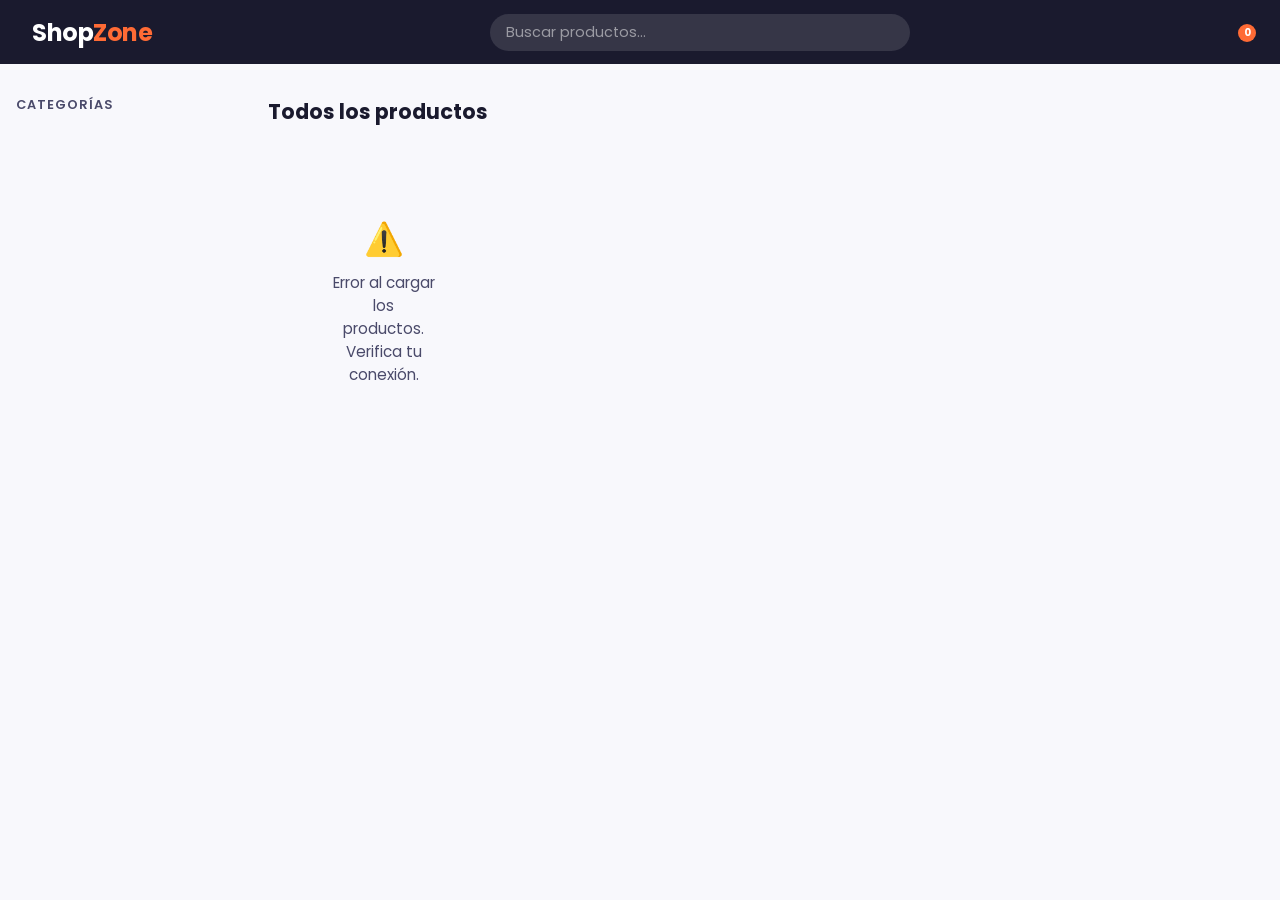
<file: primer_parcial/Examen_primer_parcial/ejercicio3/index.html>
<!DOCTYPE html>
<html lang="es">
<head>
  <meta charset="UTF-8" />
  <meta name="viewport" content="width=device-width, initial-scale=1.0" />
  <title>Tienda Virtual</title>
  <link href="https://fonts.googleapis.com/css2?family=Poppins:wght@300;400;600;700&display=swap" rel="stylesheet" />
  <link rel="stylesheet" href="style.css" />
</head>
<body>

<header>
  <div class="logo">Shop<span>Zone</span></div>
  <input type="text" id="search-bar" placeholder="Buscar productos..." />
  <div class="cart-icon" title="Carrito">
    <span class="cart-badge" id="cart-count">0</span>
  </div>
</header>

<div class="page">
  <aside>
    <h2>Categorías</h2>
    <div id="categories"></div>
  </aside>
  <main>
    <div class="toolbar">
      <h1 id="section-title">Todos los productos</h1>
      <span id="count-label"></span>
    </div>
    <div id="products-grid"></div>
  </main>
</div>

<div id="toast">✔ <span id="toast-name"></span> agregado al carrito</div>

<script src="app.js"></script>
</body>
</html>
</file>
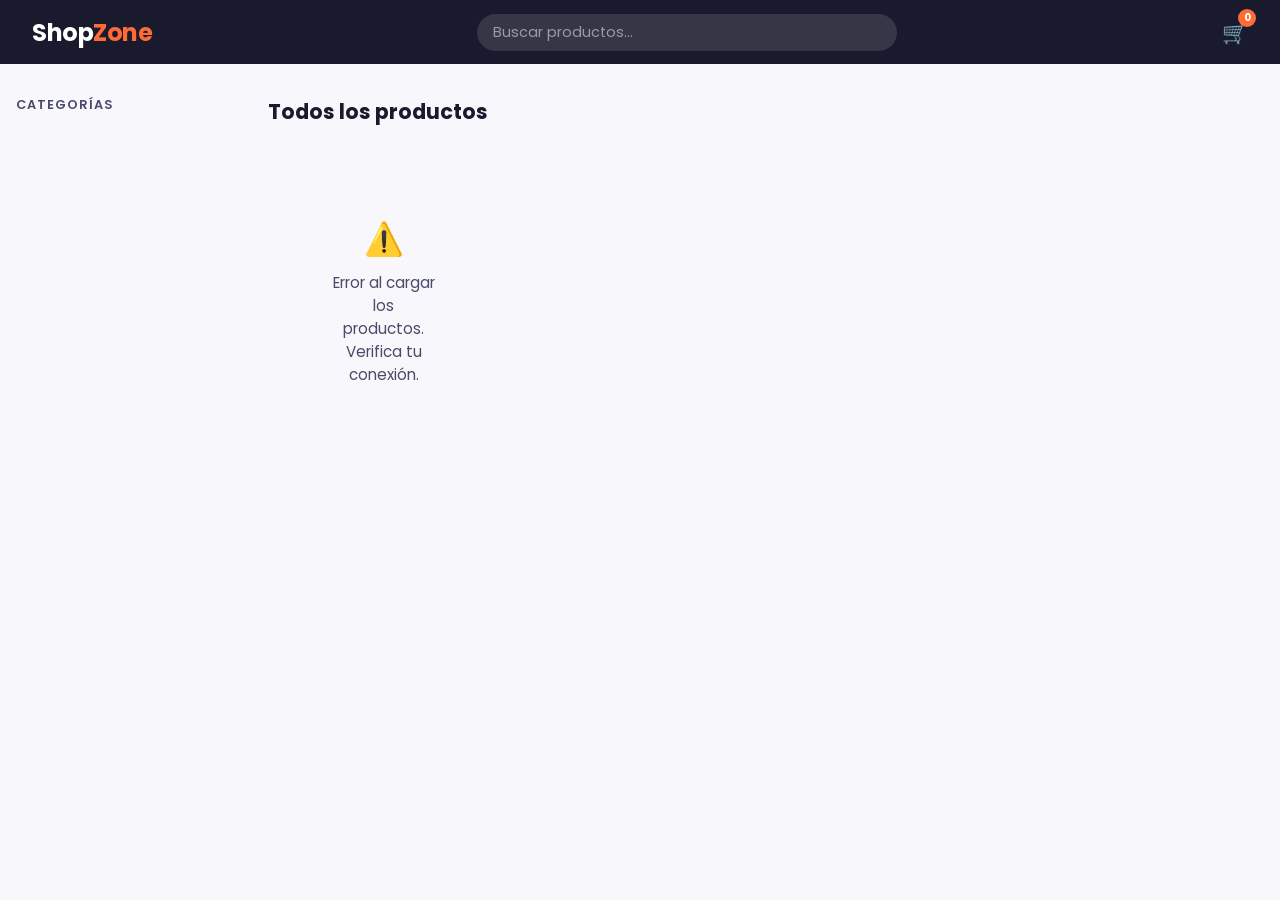
<file: primer_parcial/Tareas/Tarea6/PA_parcial1_T6_Marin_Leylani/index.html>
<!DOCTYPE html>
<html lang="es">
<head>
  <meta charset="UTF-8" />
  <meta name="viewport" content="width=device-width, initial-scale=1.0" />
  <title>Tienda Virtual</title>
  <link href="https://fonts.googleapis.com/css2?family=Poppins:wght@300;400;600;700&display=swap" rel="stylesheet" />
  <link rel="stylesheet" href="style.css" />
</head>
<body>

<header>
  <div class="logo">Shop<span>Zone</span></div>
  <input type="text" id="search-bar" placeholder="Buscar productos..." />
  <div class="cart-icon" title="Carrito">
    🛒<span class="cart-badge" id="cart-count">0</span>
  </div>
</header>

<div class="page">
  <aside>
    <h2>Categorías</h2>
    <div id="categories"></div>
  </aside>
  <main>
    <div class="toolbar">
      <h1 id="section-title">Todos los productos</h1>
      <span id="count-label"></span>
    </div>
    <div id="products-grid"></div>
  </main>
</div>

<div id="toast">✔ <span id="toast-name"></span> agregado al carrito</div>

<script src="app.js"></script>
</body>
</html>
</file>
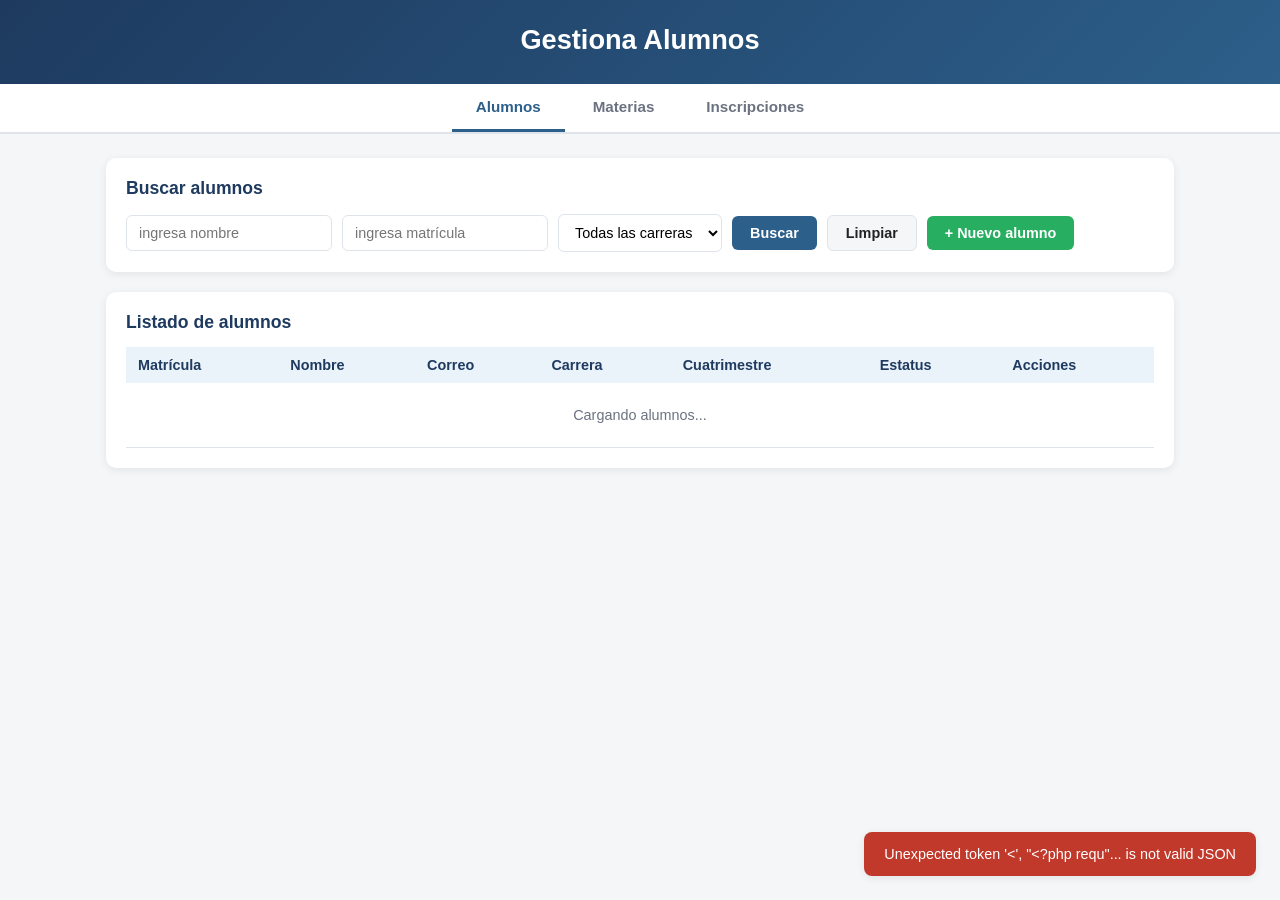
<file: segundo_parcial/tareas/tarea5/PA_Parcial2_T5_Marin_Leylani/gestor_alumnos_api/gestor_alumnos_api/index.html>
<!DOCTYPE html>
<html lang="es">
<head>
<meta charset="UTF-8">
<meta name="viewport" content="width=device-width, initial-scale=1.0">
<title>Sistema Gestor de Alumnos</title>
<link rel="stylesheet" href="css/style.css">
</head>
<body>

<header class="app-header">
    <h1>Gestiona Alumnos</h1>
</header>

<nav class="tabs">
    <button class="tab-btn active" data-tab="tab-alumnos">Alumnos</button>
    <button class="tab-btn" data-tab="tab-materias">Materias</button>
    <button class="tab-btn" data-tab="tab-inscripciones">Inscripciones</button>
</nav>

<main>

    <!-- TABLA ALUMNOS -->
    <section id="tab-alumnos" class="tab-content active">

        <div class="panel">
            <h2>Buscar  alumnos</h2>
            <div class="filtros">
                <input type="text" id="filtroNombre" placeholder="ingresa nombre">
                <input type="text" id="filtroMatricula" placeholder="ingresa matrícula">
                <select id="filtroCarrera">
                    <option value="">Todas las carreras</option>
                </select>
                <button id="btnBuscarAlumnos" class="btn btn-primary">Buscar</button>
                <button id="btnLimpiarFiltros" class="btn btn-secondary">Limpiar</button>
                <button id="btnNuevoAlumno" class="btn btn-success">+ Nuevo alumno</button>
            </div>
        </div>

        <div class="panel">
            <h2>Listado de alumnos</h2>
            <div class="table-wrapper">
                <table id="tablaAlumnos">
                    <thead>
                        <tr>
                            <th>Matrícula</th>
                            <th>Nombre</th>
                            <th>Correo</th>
                            <th>Carrera</th>
                            <th>Cuatrimestre</th>
                            <th>Estatus</th>
                            <th>Acciones</th>
                        </tr>
                    </thead>
                    <tbody id="cuerpoTablaAlumnos">
                        <tr><td colspan="7" class="vacio">Cargando alumnos...</td></tr>
                    </tbody>
                </table>
            </div>
        </div>
    </section>

    <!-- TABLA MATERIAS  -->
    <section id="tab-materias" class="tab-content">
        <div class="panel">
            <h2>Buscar / Filtrar materias</h2>
            <div class="filtros">
                <input type="text" id="filtroMateriaNombre" placeholder="Buscar por nombre...">
                <select id="filtroMateriaCarrera">
                    <option value="">Todas las carreras</option>
                </select>
                <select id="filtroMateriaCuatrimestre">
                    <option value="">Todos los cuatrimestres</option>
                </select>
                <button id="btnBuscarMaterias" class="btn btn-primary">Buscar</button>
                <button id="btnLimpiarFiltrosMaterias" class="btn btn-secondary">Limpiar</button>
            </div>
        </div>

        <div class="panel">
            <h2>Listado de materias</h2>
            <div class="table-wrapper">
                <table id="tablaMaterias">
                    <thead>
                        <tr>
                            <th>Nombre</th>
                            <th>Créditos</th>
                            <th>Carrera</th>
                            <th>Cuatrimestre</th>
                        </tr>
                    </thead>
                    <tbody id="cuerpoTablaMaterias">
                        <tr><td colspan="4" class="vacio">Cargando materias...</td></tr>
                    </tbody>
                </table>
            </div>
        </div>
    </section>

    <!-- TABLA DE INSCRIPCIONES  -->
    <section id="tab-inscripciones" class="tab-content">
        <div class="panel">
            <h2>Consultar materias inscritas de un alumno</h2>
            <div class="filtros">
                <select id="selectAlumnoInscripcion">
                    <option value="">Selecciona un alumno</option>
                </select>
                <button id="btnVerInscripciones" class="btn btn-primary">Ver materias inscritas</button>
                <button id="btnNuevaInscripcion" class="btn btn-success">+ Nueva inscripción</button>
            </div>
        </div>

        <div class="panel">
            <h2>Materias inscritas</h2>
            <div class="table-wrapper">
                <table id="tablaInscripciones">
                    <thead>
                        <tr>
                            <th>Materia</th>
                            <th>Créditos</th>
                            <th>Periodo</th>
                            <th>Fecha inscripción</th>
                            <th>Calificación</th>
                            <th>Acciones</th>
                        </tr>
                    </thead>
                    <tbody id="cuerpoTablaInscripciones">
                        <tr><td colspan="6" class="vacio">Selecciona un alumno para ver en que esta inscrito</td></tr>
                    </tbody>
                </table>
            </div>
        </div>
    </section>

</main>

<!--  CREAR EDITAR ALUMNO -->
<div id="modalAlumno" class="modal">
    <div class="modal-content">
        <span class="cerrar-modal" data-close="modalAlumno">&times;</span>
        <h2 id="tituloModalAlumno">Nuevo alumno</h2>
        <form id="formAlumno">
            <input type="hidden" id="alumnoId">

            <label>Matrícula *</label>
            <input type="text" id="alumnoMatricula" required>

            <label>Nombre *</label>
            <input type="text" id="alumnoNombre" required>

            <label>Apellido paterno *</label>
            <input type="text" id="alumnoApellidoPaterno" required>

            <label>Apellido materno</label>
            <input type="text" id="alumnoApellidoMaterno">

            <label>Correo *</label>
            <input type="email" id="alumnoCorreo" required>

            <label>Teléfono</label>
            <input type="text" id="alumnoTelefono">

            <label>Fecha de nacimiento</label>
            <input type="date" id="alumnoFechaNacimiento">

            <label>Carrera *</label>
            <select id="alumnoCarrera" required>
                <option value="">Selecciona...</option>
            </select>

            <label>Cuatrimestre actual *</label>
            <select id="alumnoCuatrimestre" required>
                <option value="">Selecciona</option>
            </select>

            <label>Estatus *</label>
            <select id="alumnoEstatus" required>
                <option value="Activo">Activo</option>
                <option value="Baja">Baja</option>
                <option value="Egresado">Egresado</option>
            </select>

            <div class="modal-acciones">
                <button type="submit" class="btn btn-primary">Guardar</button>
                <button type="button" class="btn btn-secondary" data-close="modalAlumno">Cancelar</button>
            </div>
        </form>
    </div>
</div>

<!-- CAMBIO RAPIDO DE ESTATUS Y CUATRIMESTRE -->
<div id="modalCambioRapido" class="modal">
    <div class="modal-content">
        <span class="cerrar-modal" data-close="modalCambioRapido">&times;</span>
        <h2>Cambiar estatus / cuatrimestre</h2>
        <form id="formCambioRapido">
            <input type="hidden" id="cambioAlumnoId">

            <label>Estatus</label>
            <select id="cambioEstatus">
                <option value="Activo">Activo</option>
                <option value="Baja">Baja</option>
                <option value="Egresado">Egresado</option>
            </select>

            <label>Cuatrimestre actual</label>
            <select id="cambioCuatrimestre">
                <option value="">Selecciona</option>
            </select>

            <div class="modal-acciones">
                <button type="submit" class="btn btn-primary">Actualizar</button>
                <button type="button" class="btn btn-secondary" data-close="modalCambioRapido">Cancelar</button>
            </div>
        </form>
    </div>
</div>

<!-- NUEVA INSCRIPCION -->
<div id="modalInscripcion" class="modal">
    <div class="modal-content">
        <span class="cerrar-modal" data-close="modalInscripcion">&times;</span>
        <h2>Nueva inscripción</h2>
        <form id="formInscripcion">
            <label>Alumno *</label>
            <select id="inscripcionAlumno" required>
                <option value="">Selecciona un alumno</option>
            </select>

            <label>Materia *</label>
            <select id="inscripcionMateria" required>
                <option value="">Selecciona una materia</option>
            </select>

            <label>Fecha de inscripción *</label>
            <input type="date" id="inscripcionFecha" required>

            <label>Periodo</label>
            <input type="text" id="inscripcionPeriodo" placeholder="Ej. 2026-2">

            <label>Calificación</label>
            <input type="number" id="inscripcionCalificacion" step="0.01" min="0" max="100">

            <div class="modal-acciones">
                <button type="submit" class="btn btn-primary">Registrar</button>
                <button type="button" class="btn btn-secondary" data-close="modalInscripcion">Cancelar</button>
            </div>
        </form>
    </div>
</div>

<!-- NOTIFICACIONES -->
<div id="toast" class="toast"></div>

<script src="js/app.js"></script>
</body>
</html>
</file>
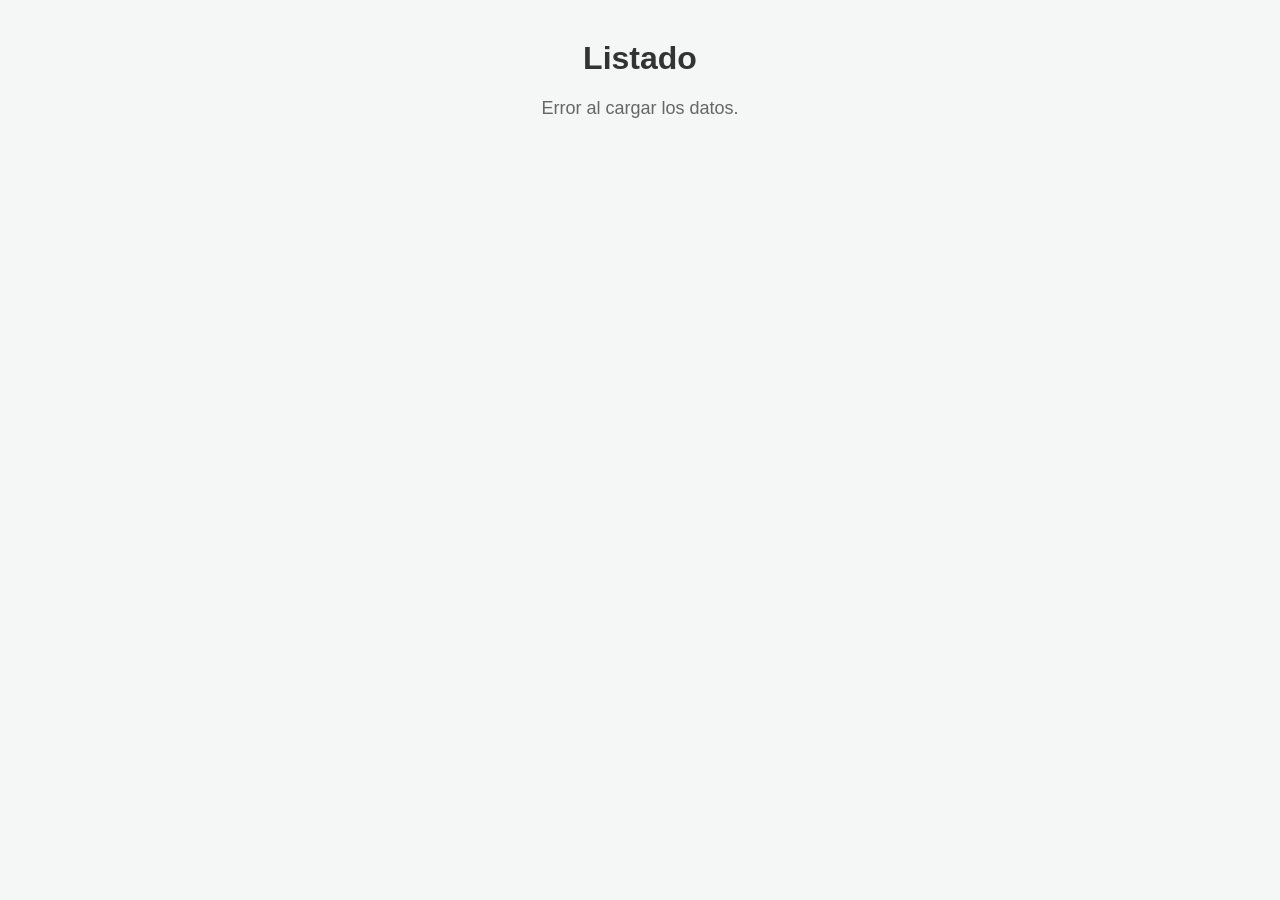
<file: primer_parcial/Examen_primer_parcial/ejercicio4/ejercicio4.html>
<!DOCTYPE html>
<html lang="es">
<head>
    <meta charset="UTF-8">
    <meta name="viewport" content="width=device-width, initial-scale=1.0">
    <title>Top 10 Posts</title>
    <link rel="stylesheet" href="style.css" />
</head>
<body>

    <h1>Listado </h1>
    
    <div id="loading" class="loading">Cargando datos...</div>
    
    <table id="postsTable" style="display: none;">
        <thead>
            <tr>
                <th style="width: 10%;">ID</th>
                <th style="width: 45%;">Título</th>
                <th style="width: 45%;">Cuerpo</th>
            </tr>
        </thead>
        <tbody id="tableBody">
            </tbody>
    </table>

    <script>
    // esta funcion es para hacer las letras mayusculas 
        function capitalizarPalabras(texto) {
            return texto
                .split(' ')
                .map(palabra => palabra.charAt(0).toUpperCase() + palabra.slice(1))
                .join(' ');
        }

        // esto limita los caracteres en 50 
        function recortarTexto(texto) {
            if (texto.length > 50) {
                return texto.substring(0, 50) + '...';
            }
            return texto;
        }

        // Petición Fetch 
        document.addEventListener('DOMContentLoaded', () => {
            fetch('https://jsonplaceholder.typicode.com/posts')
                .then(response => {
                    if (!response.ok) {
                        throw new Error('Error en la petición');
                    }
                    return response.json();
                })
                .then(posts => {
                    // primeros 10
                    const primerosDiez = posts.slice(0, 10);
                    const tableBody = document.getElementById('tableBody');

                    // filas de la tabla 
                    primerosDiez.forEach(post => {
                        const fila = document.createElement('tr');
                        
                        // Aplicar los formatos requeridos
                        const tituloFormateado = capitalizarPalabras(post.title);
                        const cuerpoFormateado = recortarTexto(post.body);

                        fila.innerHTML = `
                            <td><strong>${post.id}</strong></td>
                            <td>${tituloFormateado}</td>
                            <td>${cuerpoFormateado}</td>
                        `;
                        
                        tableBody.appendChild(fila);
                    });

                    // oculta el mensaje y muestra la tabla 
                    document.getElementById('loading').style.display = 'none';
                    document.getElementById('postsTable').style.display = 'table';
                })
                .catch(error => {
                    console.error('Hubo un problema con la petición Fetch:', error);
                    document.getElementById('loading').innerText = 'Error al cargar los datos.';
                });
        });
    </script>

</body>
</html>
</file>
<file: primer_parcial/Examen_primer_parcial/ejercicio3/style.css>
*, *::before, *::after 
{ box-sizing: border-box; 
margin: 0; padding: 0; }
/* El * significa que todos los elementos de mi pagina before y after son 
elementos decorativos que el css  que puede crear , es decir elimina margenes y 
rellenos que el navegador coloca por defecto */

:root {
  --orange:  #FF6B35;
  --dark:    #1A1A2E;
  --mid:     #4A4A6A;
  --light:   #F8F8FC;
  --white:   #FFFFFF;
  --shadow:  0 4px 20px rgba(26,26,46,.10);
}
/* guarada los colores en variables para evitar repetirlos*/
body {
  font-family: 'Poppins', sans-serif;
  background: var(--light);
  color: var(--dark);
  min-height: 100vh; /*altura completa de la pantalla*/
}
/* fuente , color de texto para toda la pagina , por eso el body */

/* ── HEADER ── */
header {
  background: var(--dark);
  padding: 0 2rem;
  display: flex;
  align-items: center;
  justify-content: space-between;
  height: 64px;
  /* esto hace que el header se quede pegado , aun asi al hacer scrooll*/
  position: sticky;
  top: 0;
  z-index: 100; /* esto lo pone por encima de todo*/
}
.logo {
  font-size: 1.5rem;
  font-weight: 700;
  color: var(--white);
  letter-spacing: -0.5px;
}
.logo span { color: var(--orange); }

#search-bar {
  flex: 1; /* el buscador ocupa todo el espacio libre del carrito*/
  max-width: 420px;
  margin: 0 2rem;
  padding: .5rem 1rem;
  border: none;
  border-radius: 24px;
  font-family: inherit;
  font-size: .9rem;
  outline: none;
  background: rgba(255,255,255,.12);
  color: var(--white);
}
#search-bar::placeholder { color: rgba(255,255,255,.5); }
#search-bar:focus { background: rgba(255,255,255,.2); }

.cart-icon {
  color: var(--white);
  font-size: 1.3rem;
  cursor: pointer;
  position: relative;
}
.cart-badge {
  position: absolute;
  top: -8px; right: -8px;
  background: var(--orange);
  color: #fff;
  font-size: .65rem;
  font-weight: 700;
  border-radius: 50%;
  width: 18px; height: 18px;
  display: flex; align-items: center; justify-content: center;
}

/* ── LAYOUT ── */
.page { display: flex; max-width: 1280px; margin: 0 auto; padding: 2rem 1rem; gap: 2rem; }

/* ── SIDEBAR ── */
aside {
  width: 220px;
  flex-shrink: 0;
}
aside h2 {
  font-size: .8rem;
  font-weight: 600;
  text-transform: uppercase;
  letter-spacing: 1px;
  color: var(--mid);
  margin-bottom: 1rem;
}
.cat-btn {
  display: block;
  width: 100%;
  padding: .55rem 1rem;
  margin-bottom: .4rem;
  border: 2px solid transparent;
  border-radius: 8px;
  background: var(--white);
  font-family: inherit;
  font-size: .85rem;
  color: var(--dark);
  cursor: pointer;
  text-align: left;
  transition: all .2s;
  text-transform: capitalize;
}
.cat-btn:hover { border-color: var(--orange); color: var(--orange); }
.cat-btn.active { background: var(--orange); color: #fff; border-color: var(--orange); }
/*Al pasar el mouse aparece el borde naranja.
 Si tiene seleccionado el fondo se vuelve naranja*/

/* ── MAIN ── */
main { flex: 1; }

.toolbar {
  display: flex;
  align-items: center;
  justify-content: space-between;
  margin-bottom: 1.5rem;
}
.toolbar h1 { font-size: 1.3rem; font-weight: 700; }
.toolbar span { font-size: .85rem; color: var(--mid); }

/* ── GRID ── */
#products-grid {
  display: grid;
  grid-template-columns: repeat(auto-fill, minmax(220px, 1fr));
  gap: 1.5rem;
}

/* ── CARD FLIP ── */
.card-wrap {
  height: 360px;
  perspective: 1000px;
}
.card-inner {
  position: relative;
  width: 100%; height: 100%;
  transform-style: preserve-3d; 
  /*Activan el efecto 3D para que el giro de
   las tarjetas se vea con profundidad*/
  transition: transform .5s cubic-bezier(.4,0,.2,1);
}
.card-wrap:hover .card-inner { transform: rotateY(180deg); }

.card-front, .card-back {
  position: absolute;
  inset: 0;
  border-radius: 14px;
  backface-visibility: hidden;
  -webkit-backface-visibility: hidden;
  box-shadow: var(--shadow);
}

/* Front */
.card-front {
  background: var(--white);
  display: flex;
  flex-direction: column;
  padding: 1.2rem;
  overflow: hidden;
}
.card-img-box {
  flex: 1;
  display: flex;
  align-items: center;
  justify-content: center;
  overflow: hidden;
}
.card-img-box img {
  max-height: 160px;
  max-width: 100%;
  object-fit: contain;
  transition: transform .3s;
}
.card-wrap:hover .card-img-box img { transform: scale(1.05); }
.card-category {
  font-size: .68rem;
  font-weight: 600;
  text-transform: uppercase;
  letter-spacing: .8px;
  color: var(--orange);
  margin-top: .8rem;
}
.card-title {
  font-size: .82rem;
  font-weight: 600;
  color: var(--dark);
  margin-top: .3rem;
  display: -webkit-box;
  -webkit-line-clamp: 2;
  -webkit-box-orient: vertical;
  overflow: hidden;
}
.card-stars {
  font-size: .75rem;
  color: #f0a500;
  margin-top: .4rem;
}

/* Back */
.card-back {
  background: var(--dark);
  transform: rotateY(180deg);
  display: flex;
  flex-direction: column;
  align-items: center;
  justify-content: center;
  padding: 1.5rem;
  gap: 1rem;
  color: var(--white);
  text-align: center;
}
.back-price {
  font-size: 2rem;
  font-weight: 700;
  color: var(--orange);
}
.back-price small {
  font-size: .9rem;
  color: rgba(255,255,255,.5);
  display: block;
  margin-top: -.4rem;
}
.back-desc {
  font-size: .75rem;
  color: rgba(255,255,255,.7);
  line-height: 1.5;
  display: -webkit-box;
  -webkit-line-clamp: 4;
  -webkit-box-orient: vertical;
  overflow: hidden;
}
.btn-add {
  background: var(--orange);
  color: #fff;
  border: none;
  border-radius: 24px;
  padding: .6rem 1.6rem;
  font-family: inherit;
  font-weight: 600;
  font-size: .85rem;
  cursor: pointer;
  transition: opacity .2s;
  width: 100%;
}
.btn-add:hover { opacity: .85; }

/* ── SKELETON ── */
.skeleton {
  border-radius: 14px;
  background: linear-gradient(90deg, #e0e0e0 25%, #f0f0f0 50%, #e0e0e0 75%);
  background-size: 200% 100%;
  animation: shimmer 1.4s infinite;
  height: 360px;
}
@keyframes shimmer { to { background-position: -200% 0; } }

/* ── ERROR ── */
.error-msg {
  text-align: center;
  padding: 4rem;
  color: var(--mid);
  font-size: .95rem;
}
.error-msg strong { display: block; font-size: 2rem; margin-bottom: .5rem; }

/* ── TOAST ── */
#toast {
  position: fixed;
  bottom: 2rem; right: 2rem;
  background: var(--dark);
  color: #fff;
  padding: .8rem 1.4rem;
  border-radius: 8px;
  font-size: .85rem;
  font-weight: 600;
  box-shadow: var(--shadow);
  opacity: 0;
  transform: translateY(12px);
  transition: opacity .3s, transform .3s;
  pointer-events: none;
  z-index: 999;
}
#toast.show { opacity: 1; transform: translateY(0); }
#toast span { color: var(--orange); }

@media (max-width: 700px) {
  aside { display: none; }
  #search-bar { margin: 0 1rem; }
}
</file>
<file: primer_parcial/Tareas/Tarea6/PA_parcial1_T6_Marin_Leylani/style.css>
*, *::before, *::after 
{ box-sizing: border-box; 
margin: 0; padding: 0; }
/* El * significa que todos los elementos de mi pagina before y after son 
elementos decorativos que el css  que puede crear , es decir elimina margenes y 
rellenos que el navegador coloca por defecto */

:root {
  --orange:  #FF6B35;
  --dark:    #1A1A2E;
  --mid:     #4A4A6A;
  --light:   #F8F8FC;
  --white:   #FFFFFF;
  --shadow:  0 4px 20px rgba(26,26,46,.10);
}
/* guarada los colores en variables para evitar repetirlos*/
body {
  font-family: 'Poppins', sans-serif;
  background: var(--light);
  color: var(--dark);
  min-height: 100vh; /*altura completa de la pantalla*/
}
/* fuente , color de texto para toda la pagina , por eso el body */

/* ── HEADER ── */
header {
  background: var(--dark);
  padding: 0 2rem;
  display: flex;
  align-items: center;
  justify-content: space-between;
  height: 64px;
  /* esto hace que el header se quede pegado , aun asi al hacer scrooll*/
  position: sticky;
  top: 0;
  z-index: 100; /* esto lo pone por encima de todo*/
}
.logo {
  font-size: 1.5rem;
  font-weight: 700;
  color: var(--white);
  letter-spacing: -0.5px;
}
.logo span { color: var(--orange); }

#search-bar {
  flex: 1; /* el buscador ocupa todo el espacio libre del carrito*/
  max-width: 420px;
  margin: 0 2rem;
  padding: .5rem 1rem;
  border: none;
  border-radius: 24px;
  font-family: inherit;
  font-size: .9rem;
  outline: none;
  background: rgba(255,255,255,.12);
  color: var(--white);
}
#search-bar::placeholder { color: rgba(255,255,255,.5); }
#search-bar:focus { background: rgba(255,255,255,.2); }

.cart-icon {
  color: var(--white);
  font-size: 1.3rem;
  cursor: pointer;
  position: relative;
}
.cart-badge {
  position: absolute;
  top: -8px; right: -8px;
  background: var(--orange);
  color: #fff;
  font-size: .65rem;
  font-weight: 700;
  border-radius: 50%;
  width: 18px; height: 18px;
  display: flex; align-items: center; justify-content: center;
}

/* ── LAYOUT ── */
.page { display: flex; max-width: 1280px; margin: 0 auto; padding: 2rem 1rem; gap: 2rem; }

/* ── SIDEBAR ── */
aside {
  width: 220px;
  flex-shrink: 0;
}
aside h2 {
  font-size: .8rem;
  font-weight: 600;
  text-transform: uppercase;
  letter-spacing: 1px;
  color: var(--mid);
  margin-bottom: 1rem;
}
.cat-btn {
  display: block;
  width: 100%;
  padding: .55rem 1rem;
  margin-bottom: .4rem;
  border: 2px solid transparent;
  border-radius: 8px;
  background: var(--white);
  font-family: inherit;
  font-size: .85rem;
  color: var(--dark);
  cursor: pointer;
  text-align: left;
  transition: all .2s;
  text-transform: capitalize;
}
.cat-btn:hover { border-color: var(--orange); color: var(--orange); }
.cat-btn.active { background: var(--orange); color: #fff; border-color: var(--orange); }
/*Al pasar el mouse aparece el borde naranja.
 Si tiene seleccionado el fondo se vuelve naranja*/

/* ── MAIN ── */
main { flex: 1; }

.toolbar {
  display: flex;
  align-items: center;
  justify-content: space-between;
  margin-bottom: 1.5rem;
}
.toolbar h1 { font-size: 1.3rem; font-weight: 700; }
.toolbar span { font-size: .85rem; color: var(--mid); }

/* ── GRID ── */
#products-grid {
  display: grid;
  grid-template-columns: repeat(auto-fill, minmax(220px, 1fr));
  gap: 1.5rem;
}

/* ── CARD FLIP ── */
.card-wrap {
  height: 360px;
  perspective: 1000px;
}
.card-inner {
  position: relative;
  width: 100%; height: 100%;
  transform-style: preserve-3d; 
  /*Activan el efecto 3D para que el giro de
   las tarjetas se vea con profundidad*/
  transition: transform .5s cubic-bezier(.4,0,.2,1);
}
.card-wrap:hover .card-inner { transform: rotateY(180deg); }

.card-front, .card-back {
  position: absolute;
  inset: 0;
  border-radius: 14px;
  backface-visibility: hidden;
  -webkit-backface-visibility: hidden;
  box-shadow: var(--shadow);
}

/* Front */
.card-front {
  background: var(--white);
  display: flex;
  flex-direction: column;
  padding: 1.2rem;
  overflow: hidden;
}
.card-img-box {
  flex: 1;
  display: flex;
  align-items: center;
  justify-content: center;
  overflow: hidden;
}
.card-img-box img {
  max-height: 160px;
  max-width: 100%;
  object-fit: contain;
  transition: transform .3s;
}
.card-wrap:hover .card-img-box img { transform: scale(1.05); }
.card-category {
  font-size: .68rem;
  font-weight: 600;
  text-transform: uppercase;
  letter-spacing: .8px;
  color: var(--orange);
  margin-top: .8rem;
}
.card-title {
  font-size: .82rem;
  font-weight: 600;
  color: var(--dark);
  margin-top: .3rem;
  display: -webkit-box;
  -webkit-line-clamp: 2;
  -webkit-box-orient: vertical;
  overflow: hidden;
}
.card-stars {
  font-size: .75rem;
  color: #f0a500;
  margin-top: .4rem;
}

/* Back */
.card-back {
  background: var(--dark);
  transform: rotateY(180deg);
  display: flex;
  flex-direction: column;
  align-items: center;
  justify-content: center;
  padding: 1.5rem;
  gap: 1rem;
  color: var(--white);
  text-align: center;
}
.back-price {
  font-size: 2rem;
  font-weight: 700;
  color: var(--orange);
}
.back-price small {
  font-size: .9rem;
  color: rgba(255,255,255,.5);
  display: block;
  margin-top: -.4rem;
}
.back-desc {
  font-size: .75rem;
  color: rgba(255,255,255,.7);
  line-height: 1.5;
  display: -webkit-box;
  -webkit-line-clamp: 4;
  -webkit-box-orient: vertical;
  overflow: hidden;
}
.btn-add {
  background: var(--orange);
  color: #fff;
  border: none;
  border-radius: 24px;
  padding: .6rem 1.6rem;
  font-family: inherit;
  font-weight: 600;
  font-size: .85rem;
  cursor: pointer;
  transition: opacity .2s;
  width: 100%;
}
.btn-add:hover { opacity: .85; }

/* ── SKELETON ── */
.skeleton {
  border-radius: 14px;
  background: linear-gradient(90deg, #e0e0e0 25%, #f0f0f0 50%, #e0e0e0 75%);
  background-size: 200% 100%;
  animation: shimmer 1.4s infinite;
  height: 360px;
}
@keyframes shimmer { to { background-position: -200% 0; } }

/* ── ERROR ── */
.error-msg {
  text-align: center;
  padding: 4rem;
  color: var(--mid);
  font-size: .95rem;
}
.error-msg strong { display: block; font-size: 2rem; margin-bottom: .5rem; }

/* ── TOAST ── */
#toast {
  position: fixed;
  bottom: 2rem; right: 2rem;
  background: var(--dark);
  color: #fff;
  padding: .8rem 1.4rem;
  border-radius: 8px;
  font-size: .85rem;
  font-weight: 600;
  box-shadow: var(--shadow);
  opacity: 0;
  transform: translateY(12px);
  transition: opacity .3s, transform .3s;
  pointer-events: none;
  z-index: 999;
}
#toast.show { opacity: 1; transform: translateY(0); }
#toast span { color: var(--orange); }

@media (max-width: 700px) {
  aside { display: none; }
  #search-bar { margin: 0 1rem; }
}
</file>
<file: segundo_parcial/tareas/tarea5/PA_Parcial2_T5_Marin_Leylani/gestor_alumnos_api/gestor_alumnos_api/css/style.css>
:root {
    --azul-oscuro: #1e3a5f;
    --azul: #2c5f8a;
    --azul-claro: #eaf2fa;
    --rojo: #c0392b;
    --verde: #27ae60;
    --gris: #6b7280;
    --gris-claro: #f4f6f8;
    --borde: #dfe4ea;
    --texto: #222;
    --sombra: 0 2px 8px rgba(0,0,0,0.08);
}

* { box-sizing: border-box; }

body {
    margin: 0;
    font-family: 'Segoe UI', Roboto, Arial, sans-serif;
    background: var(--gris-claro);
    color: var(--texto);
}

.app-header {
    background: linear-gradient(135deg, var(--azul-oscuro), var(--azul));
    color: #fff;
    padding: 24px 32px;
    text-align: center;
}

.app-header h1 { margin: 0 0 4px 0; font-size: 1.7rem; }
.app-header p { margin: 0; opacity: 0.85; font-size: 0.9rem; }

.tabs {
    display: flex;
    justify-content: center;
    gap: 4px;
    background: #fff;
    border-bottom: 2px solid var(--borde);
    padding: 0 16px;
}

.tab-btn {
    padding: 14px 24px;
    border: none;
    background: transparent;
    font-size: 0.95rem;
    font-weight: 600;
    color: var(--gris);
    cursor: pointer;
    border-bottom: 3px solid transparent;
    transition: all 0.2s;
}

.tab-btn:hover { color: var(--azul); }
.tab-btn.active { color: var(--azul); border-bottom-color: var(--azul); }

main { max-width: 1100px; margin: 0 auto; padding: 24px 16px 60px; }

.tab-content { display: none; }
.tab-content.active { display: block; }

.panel {
    background: #fff;
    border-radius: 10px;
    padding: 20px;
    box-shadow: var(--sombra);
    margin-bottom: 20px;
}

.panel h2 { margin-top: 0; font-size: 1.1rem; color: var(--azul-oscuro); }

.filtros {
    display: flex;
    flex-wrap: wrap;
    gap: 10px;
    align-items: center;
}

input, select {
    padding: 9px 12px;
    border: 1px solid var(--borde);
    border-radius: 6px;
    font-size: 0.9rem;
    background: #fff;
}

input:focus, select:focus { outline: none; border-color: var(--azul); }

.btn {
    padding: 9px 18px;
    border: none;
    border-radius: 6px;
    font-size: 0.9rem;
    font-weight: 600;
    cursor: pointer;
    transition: opacity 0.15s;
}
.btn:hover { opacity: 0.88; }
.btn-primary { background: var(--azul); color: #fff; }
.btn-secondary { background: var(--gris-claro); color: var(--texto); border: 1px solid var(--borde); }
.btn-success { background: var(--verde); color: #fff; }
.btn-danger { background: var(--rojo); color: #fff; }
.btn-small { padding: 6px 10px; font-size: 0.8rem; margin-right: 4px; }

.table-wrapper { overflow-x: auto; }

table { width: 100%; border-collapse: collapse; font-size: 0.9rem; }

thead th {
    background: var(--azul-claro);
    color: var(--azul-oscuro);
    text-align: left;
    padding: 10px 12px;
    white-space: nowrap;
}

tbody td { padding: 10px 12px; border-bottom: 1px solid var(--borde); }
tbody tr:hover { background: #fafcff; }

.vacio { text-align: center; color: var(--gris); padding: 24px; }

.badge {
    padding: 3px 10px;
    border-radius: 20px;
    font-size: 0.75rem;
    font-weight: 600;
    display: inline-block;
}
.badge-activo { background: #e5f7ea; color: var(--verde); }
.badge-baja { background: #fce8e6; color: var(--rojo); }
.badge-egresado { background: #eaf0fb; color: var(--azul); }

/* ============ MODALES ============ */
.modal {
    display: none;
    position: fixed;
    z-index: 100;
    inset: 0;
    background: rgba(0,0,0,0.5);
    align-items: center;
    justify-content: center;
}
.modal.abierto { display: flex; }

.modal-content {
    background: #fff;
    border-radius: 10px;
    padding: 24px 28px;
    width: 92%;
    max-width: 480px;
    max-height: 88vh;
    overflow-y: auto;
    position: relative;
    animation: aparecer 0.15s ease-out;
}

@keyframes aparecer {
    from { transform: translateY(-10px); opacity: 0; }
    to { transform: translateY(0); opacity: 1; }
}

.modal-content h2 { margin-top: 0; color: var(--azul-oscuro); }

.cerrar-modal {
    position: absolute;
    top: 14px;
    right: 18px;
    font-size: 1.4rem;
    cursor: pointer;
    color: var(--gris);
}
.cerrar-modal:hover { color: var(--texto); }

#formAlumno, #formCambioRapido, #formInscripcion {
    display: flex;
    flex-direction: column;
    gap: 4px;
}

#formAlumno label, #formCambioRapido label, #formInscripcion label {
    font-size: 0.82rem;
    font-weight: 600;
    color: var(--gris);
    margin-top: 8px;
}

.modal-acciones {
    margin-top: 20px;
    display: flex;
    gap: 10px;
    justify-content: flex-end;
}

/* ============ TOAST ============ */
.toast {
    position: fixed;
    bottom: 24px;
    right: 24px;
    background: var(--azul-oscuro);
    color: #fff;
    padding: 14px 20px;
    border-radius: 8px;
    box-shadow: var(--sombra);
    font-size: 0.9rem;
    opacity: 0;
    transform: translateY(20px);
    transition: all 0.25s;
    pointer-events: none;
    z-index: 200;
}
.toast.mostrar { opacity: 1; transform: translateY(0); }
.toast.exito { background: var(--verde); }
.toast.error { background: var(--rojo); }

@media (max-width: 640px) {
    .filtros { flex-direction: column; align-items: stretch; }
    .tabs { overflow-x: auto; }
}
</file>
<file: primer_parcial/Examen_primer_parcial/ejercicio4/style.css>
body {
            font-family: Arial, sans-serif;
            margin: 40px;
            background-color: #f4f7f6;
        }
        h1 {
            color: #333;
            text-align: center;
        }
        table {
            width: 100%;
            border-collapse: collapse;
            margin-top: 20px;
            background-color: #fff;
            box-shadow: 0 4px 8px rgba(0,0,0,0.1);
            border-radius: 8px;
            overflow: hidden;
        }
        th, td {
            padding: 12px 15px;
            text-align: left;
            border-bottom: 1px solid #ddd;
        }
        th {
            background-color: #df8fff;
            color: white;
            text-transform: uppercase;
            font-size: 14px;
        }
        tr:hover {
            background-color: #f5f5f5;
        }
        .loading {
            text-align: center;
            font-size: 18px;
            color: #666;
        }
</file>
